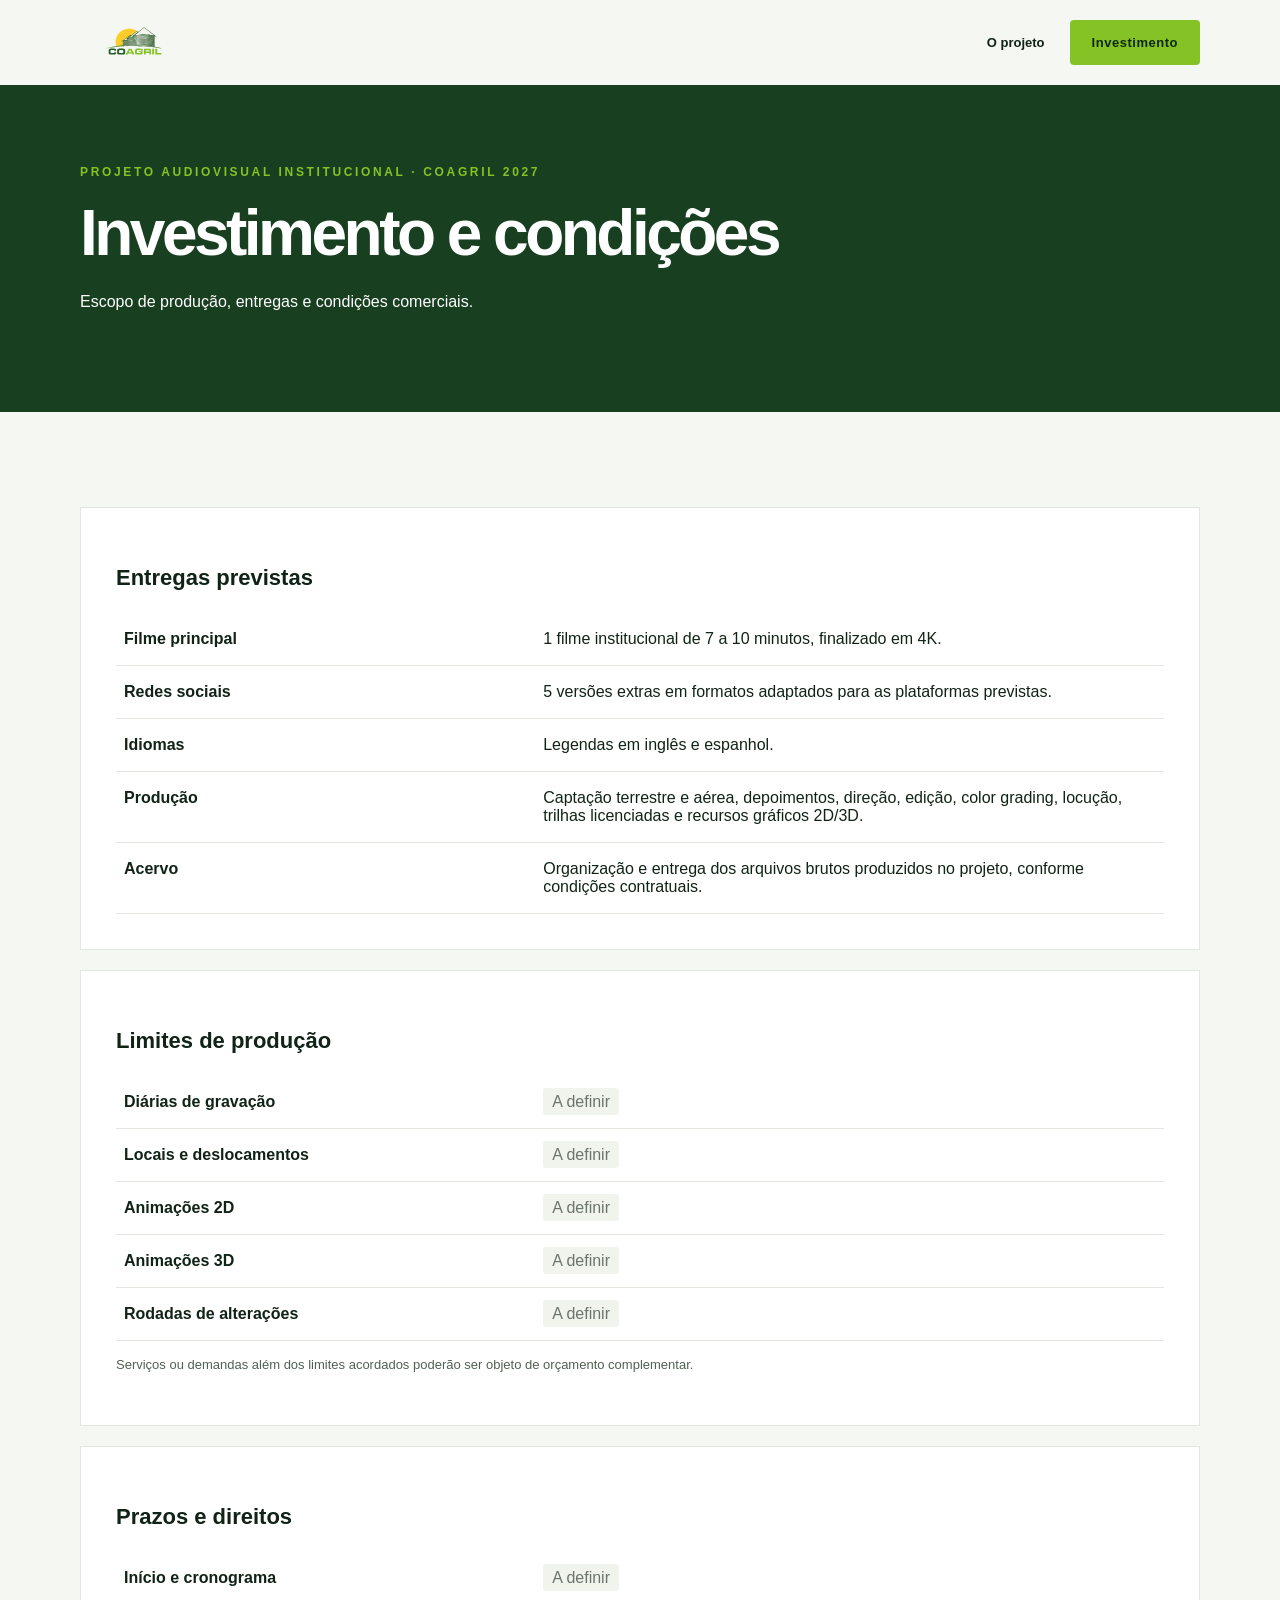
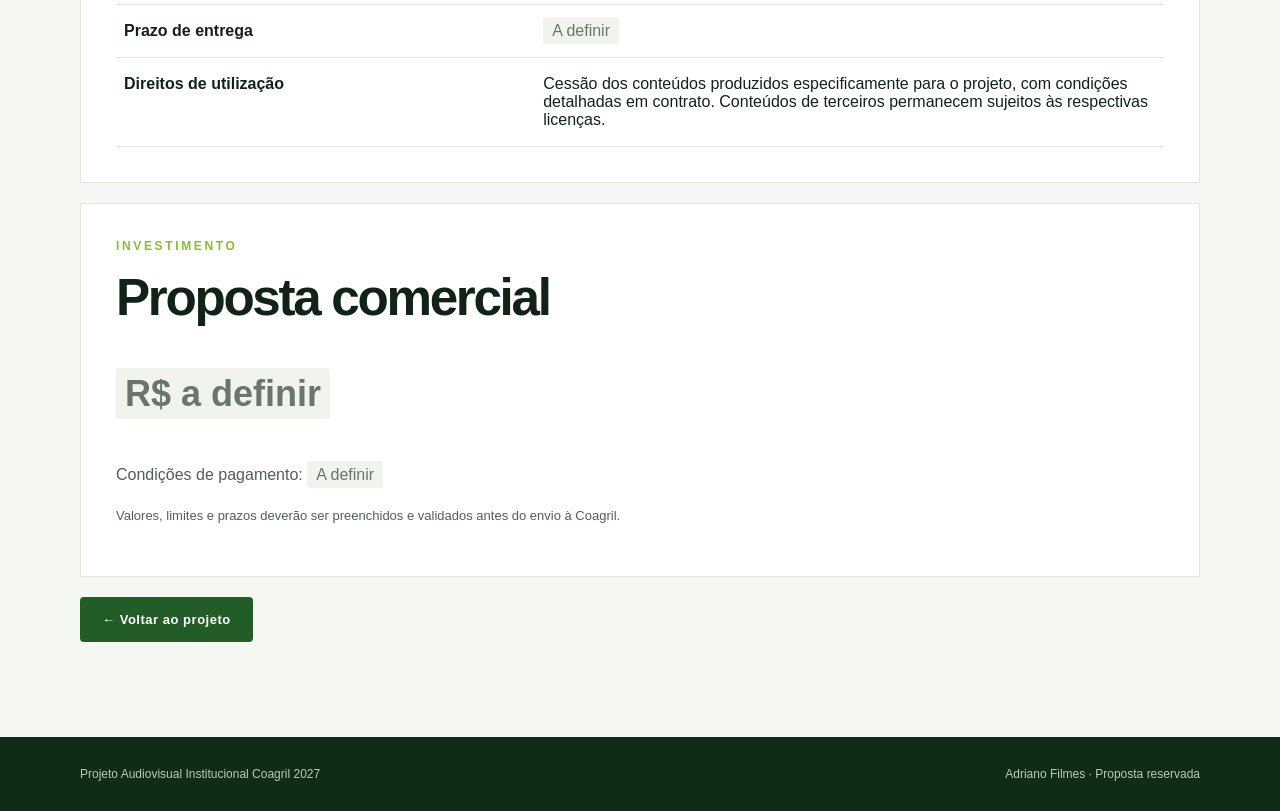
<file: proposta.html>
<!doctype html><html lang="pt-BR"><head><meta charset="utf-8"><meta name="viewport" content="width=device-width, initial-scale=1"><meta name="robots" content="noindex,nofollow"><title>Coagril 2027 | Investimento e Condições</title><link rel="stylesheet" href="style.css"></head><body><header class="wrap nav"><a href="index.html"><img src="assets/logo-coagril.svg" alt="Coagril"></a><nav class="navlinks"><a href="index.html">O projeto</a><a href="#investimento" class="button">Investimento</a></nav></header><main><section class="pagehead"><div class="wrap"><div class="eyebrow">Projeto Audiovisual Institucional · Coagril 2027</div><h1>Investimento e condições</h1><p>Escopo de produção, entregas e condições comerciais.</p></div></section><section class="section"><div class="wrap"><div class="sheet"><h3>Entregas previstas</h3><table class="table"><tr><td>Filme principal</td><td>1 filme institucional de 7 a 10 minutos, finalizado em 4K.</td></tr><tr><td>Redes sociais</td><td>5 versões extras em formatos adaptados para as plataformas previstas.</td></tr><tr><td>Idiomas</td><td>Legendas em inglês e espanhol.</td></tr><tr><td>Produção</td><td>Captação terrestre e aérea, depoimentos, direção, edição, color grading, locução, trilhas licenciadas e recursos gráficos 2D/3D.</td></tr><tr><td>Acervo</td><td>Organização e entrega dos arquivos brutos produzidos no projeto, conforme condições contratuais.</td></tr></table></div><div class="sheet"><h3>Limites de produção</h3><table class="table"><tr><td>Diárias de gravação</td><td><span class="placeholder">A definir</span></td></tr><tr><td>Locais e deslocamentos</td><td><span class="placeholder">A definir</span></td></tr><tr><td>Animações 2D</td><td><span class="placeholder">A definir</span></td></tr><tr><td>Animações 3D</td><td><span class="placeholder">A definir</span></td></tr><tr><td>Rodadas de alterações</td><td><span class="placeholder">A definir</span></td></tr></table><p class="note">Serviços ou demandas além dos limites acordados poderão ser objeto de orçamento complementar.</p></div><div class="sheet"><h3>Prazos e direitos</h3><table class="table"><tr><td>Início e cronograma</td><td><span class="placeholder">A definir</span></td></tr><tr><td>Prazo de entrega</td><td><span class="placeholder">A definir</span></td></tr><tr><td>Direitos de utilização</td><td>Cessão dos conteúdos produzidos especificamente para o projeto, com condições detalhadas em contrato. Conteúdos de terceiros permanecem sujeitos às respectivas licenças.</td></tr></table></div><div class="sheet" id="investimento"><div class="eyebrow">Investimento</div><h2>Proposta comercial</h2><p style="font-size:36px;font-weight:800;color:#225D27"><span class="placeholder">R$ a definir</span></p><p>Condições de pagamento: <span class="placeholder">A definir</span></p><p class="note">Valores, limites e prazos deverão ser preenchidos e validados antes do envio à Coagril.</p></div><a class="button dark" href="index.html">← Voltar ao projeto</a></div></section></main><footer class="footer"><div class="wrap"><span>Projeto Audiovisual Institucional Coagril 2027</span><span>Adriano Filmes · Proposta reservada</span></div></footer></body></html>
</file>
<file: style.css>
:root{--green:#225D27;--lime:#84C225;--yellow:#FFCC29;--ink:#102316;--muted:#657469;--cream:#f5f7f2}*{box-sizing:border-box}html{scroll-behavior:smooth}body{margin:0;font-family:Arial,Helvetica,sans-serif;color:var(--ink);background:var(--cream)}a{text-decoration:none;color:inherit}.wrap{width:min(1120px,90%);margin:auto}.nav{height:85px;display:flex;align-items:center;justify-content:space-between}.nav img{width:108px;height:70px;object-fit:contain}.navlinks{display:flex;gap:25px;align-items:center;font-size:13px;font-weight:700}.button{background:var(--lime);color:#112713;border-radius:4px;padding:15px 22px;display:inline-block;font-size:13px;font-weight:800;letter-spacing:.04em}.button.dark{background:var(--green);color:white}.hero{min-height:72vh;background:linear-gradient(115deg,rgba(8,30,12,.92),rgba(13,52,20,.55)),radial-gradient(circle at 75% 30%,#487c38,#102916);color:#fff;display:flex;align-items:center;position:relative;overflow:hidden}.hero:after{content:'';position:absolute;right:-12%;bottom:-65%;width:75vw;height:75vw;border:1px solid rgba(255,255,255,.12);border-radius:50%;pointer-events:none}.hero video{position:absolute;inset:0;width:100%;height:100%;object-fit:cover;opacity:.4}.hero .wrap{position:relative;z-index:1;padding:90px 0}.eyebrow{font-size:12px;font-weight:800;letter-spacing:.22em;text-transform:uppercase;color:var(--lime)}h1{font-size:clamp(40px,6.3vw,82px);line-height:1.02;letter-spacing:-.055em;margin:22px 0;max-width:880px}h2{font-size:clamp(30px,4vw,52px);line-height:1.12;letter-spacing:-.045em;margin:16px 0 25px}p{line-height:1.75}.hero p{max-width:660px;font-size:18px;color:#e0eadf}.section{padding:95px 0}.intro{display:grid;grid-template-columns:.8fr 1.2fr;gap:80px}.intro p{font-size:18px;color:#45564a;margin-top:0}.strong{font-size:24px!important;color:var(--green)!important;font-weight:700;line-height:1.45!important}.band{background:#163d1d;color:white;padding:65px 0}.band h2{max-width:800px}.metrics{display:grid;grid-template-columns:repeat(3,1fr);gap:18px;margin-top:35px}.metric{padding:28px;border:1px solid rgba(255,255,255,.18)}.metric b{font-size:30px;color:var(--lime)}.metric p{margin-bottom:0;color:#cbd9cb;font-size:14px}.cards{display:grid;grid-template-columns:repeat(3,1fr);gap:18px}.card{background:#fff;padding:35px;min-height:250px;border-top:4px solid var(--lime)}.card span{color:var(--green);font-size:12px;font-weight:800;letter-spacing:.13em}.card h3{font-size:22px;margin:24px 0 10px}.card p{color:var(--muted);font-size:15px}.cta{background:#e7eddf;padding:75px 0}.cta .wrap{display:flex;justify-content:space-between;align-items:center;gap:30px}.cta h2{max-width:700px}.footer{padding:30px 0;background:#102b16;color:#b9cbb9;font-size:12px}.footer .wrap{display:flex;justify-content:space-between;gap:20px}.pagehead{background:#173f20;color:#fff;padding:80px 0}.pagehead h1{font-size:clamp(38px,5vw,68px)}.sheet{background:white;border:1px solid #e1e7de;padding:35px;margin-bottom:20px}.sheet h3{font-size:22px}.sheet p{color:#516052}.table{width:100%;border-collapse:collapse}.table td{padding:17px 8px;border-bottom:1px solid #e1e7de;vertical-align:top}.table td:first-child{font-weight:bold;width:40%}.placeholder{color:#6a756c;background:#f1f4ed;padding:5px 9px;border-radius:3px}.note{font-size:13px;color:#69766c}.video-note{display:none}.hero.no-video .video-note{display:block;font-size:12px;opacity:.65;margin-top:40px}@media(max-width:760px){.nav{height:75px}.navlinks{gap:12px;font-size:11px}.navlinks .button{padding:10px}.hero{min-height:66vh}.hero .wrap{padding:65px 0}.intro{grid-template-columns:1fr;gap:10px}.section{padding:65px 0}.metrics,.cards{grid-template-columns:1fr}.cta .wrap{display:block}.footer .wrap{display:block}.sheet{padding:22px}.table td:first-child{width:45%}}
</file>
